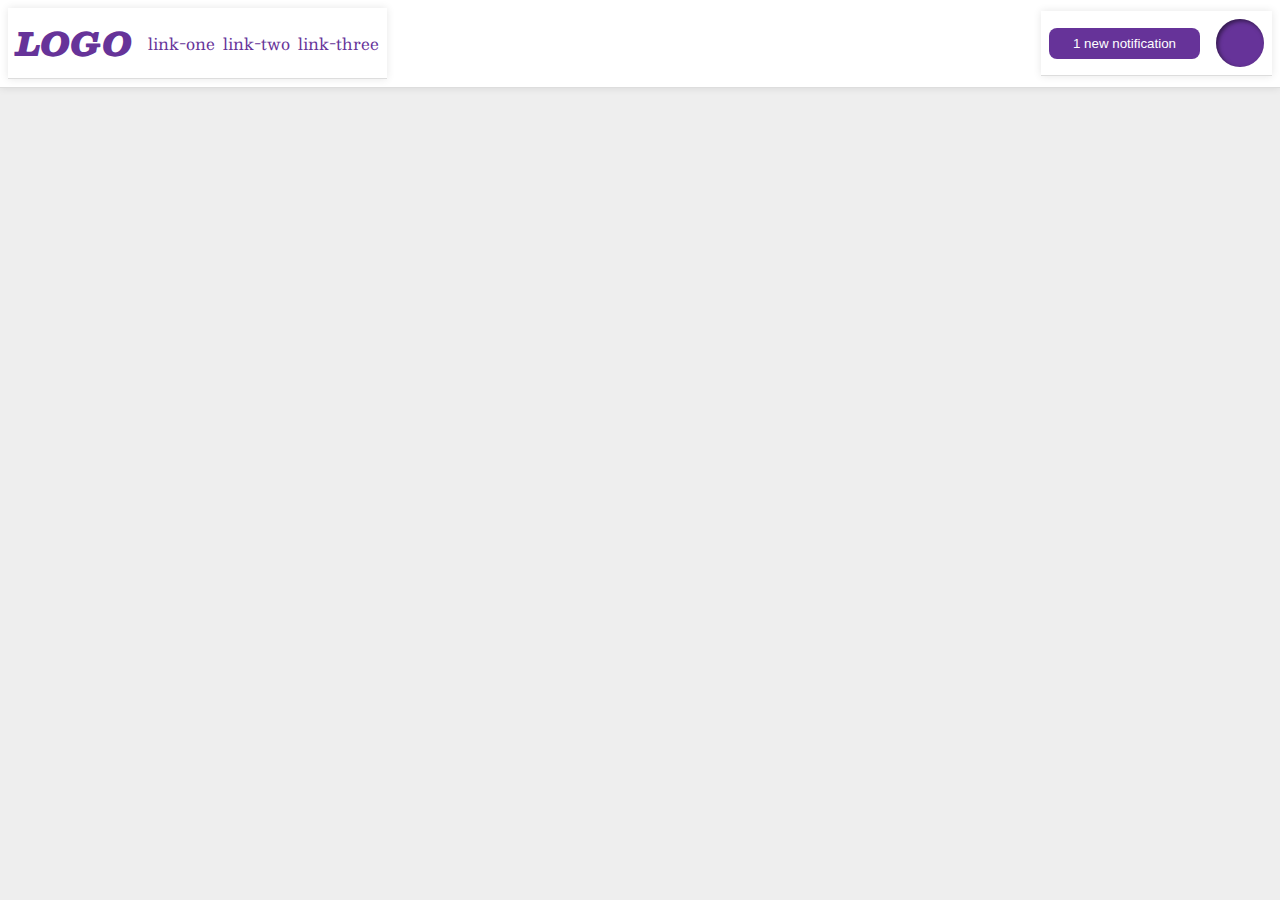
<file: foundations/flex/03-flex-header-2/index.html>
<!DOCTYPE html>
<html lang="en">
  <head>
    <meta charset="UTF-8">
    <meta http-equiv="X-UA-Compatible" content="IE=edge">
    <meta name="viewport" content="width=device-width, initial-scale=1.0">
    <title>Flex Header 2</title>
    <link rel="stylesheet" href="style.css">
  </head>
  <body>
    <div class="header">
      <div class="left header">
        <div class="logo">
          LOGO
        </div>
        <ul class="links">
          <li><a href="https://google.com">link-one</a></li>
          <li><a href="https://google.com">link-two</a></li>
          <li><a href="https://google.com">link-three</a></li>
        </ul>
      </div>
      <div class ="right header">
        <button class="notifications">
        1 new notification
        </button>
        <div class="profile-image"></div>
      </div>
    </div>
  </body>
</html>
</file>
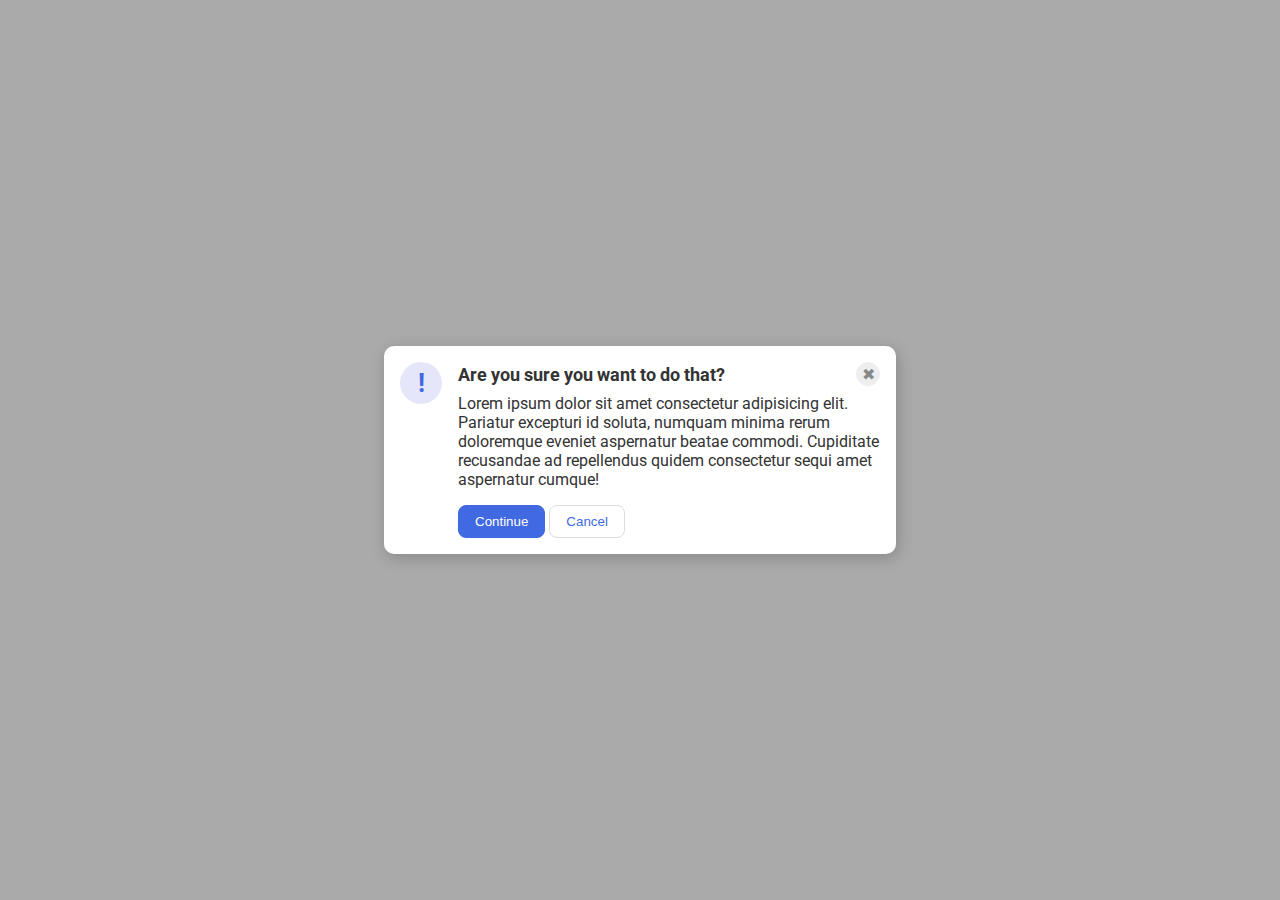
<file: foundations/flex/05-flex-modal/index.html>
<!DOCTYPE html>
<html lang="en">
  <head>
    <meta charset="UTF-8">
    <meta http-equiv="X-UA-Compatible" content="IE=edge">
    <meta name="viewport" content="width=device-width, initial-scale=1.0">
    <link rel="stylesheet" href="style.css">
    <title>Modal</title>
  </head>
  <body>
    <div class="modal">
      <div class="icon">!</div>
      <div class="alert">
        <div class="header">Are you sure you want to do that?<button class="close-button">✖</button></div>
        <div class="text">Lorem ipsum dolor sit amet consectetur adipisicing elit. Pariatur excepturi id soluta, numquam minima rerum doloremque eveniet aspernatur beatae commodi. Cupiditate recusandae ad repellendus quidem consectetur sequi amet aspernatur cumque!</div>
        <button class="continue">Continue</button>
        <button class="cancel">Cancel</button>
      </div>
    </div>
  </body>
</html>
</file>
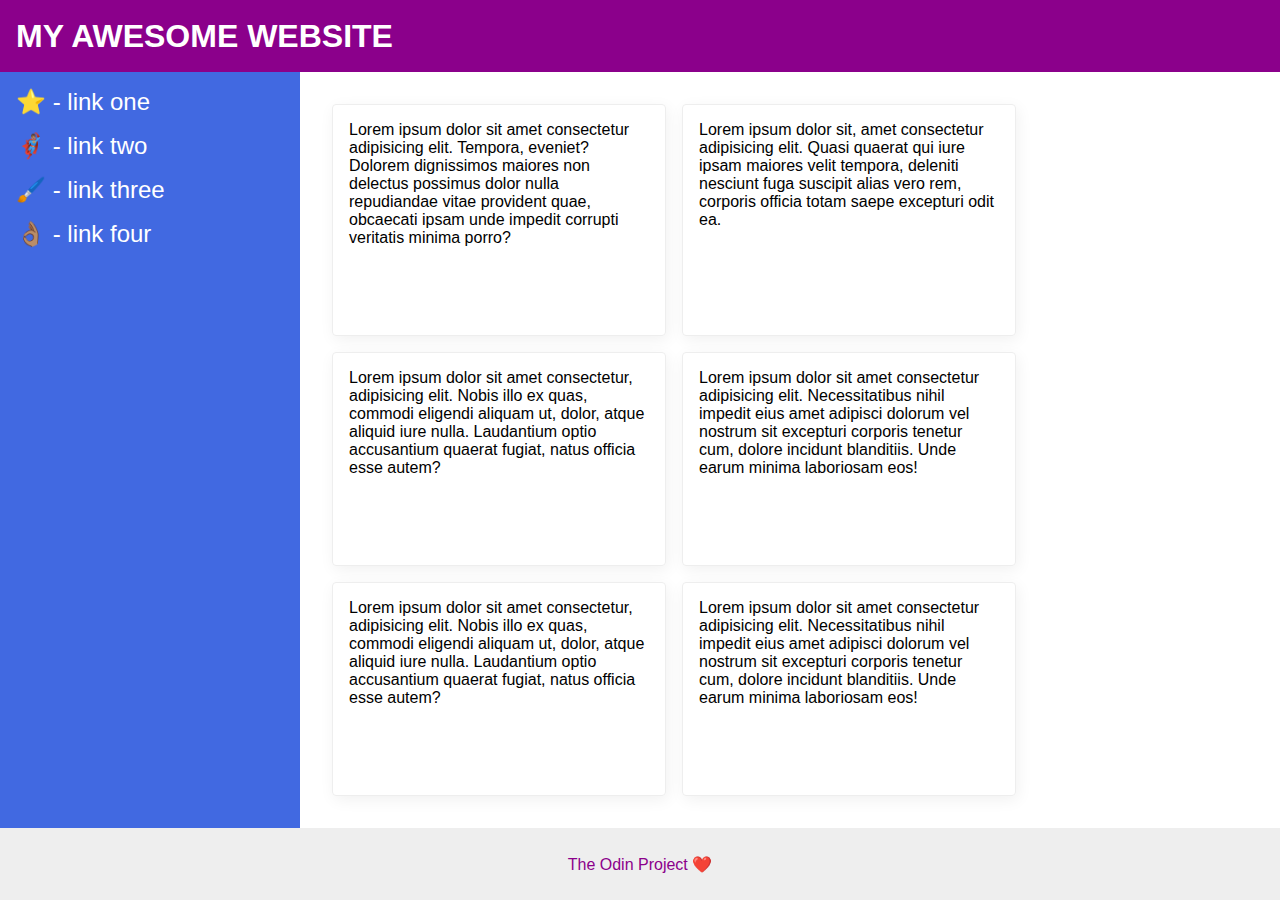
<file: foundations/flex/07-flex-layout-2/index.html>
<!DOCTYPE html>
<html lang="en">
  <head>
    <meta charset="UTF-8">
    <meta http-equiv="X-UA-Compatible" content="IE=edge">
    <meta name="viewport" content="width=device-width, initial-scale=1.0">
    <title>The Holy Grail</title>
    <link rel="stylesheet" href="style.css">
  </head>
  <body>
    <div class="header">
      MY AWESOME WEBSITE
    </div>
    
    <div class ="middle">
      <div class="sidebar">
        <ul>
          <li><a href="#">⭐ - link one</a></li>
          <li><a href="#">🦸🏽‍♂️ - link two</a></li>
          <li><a href="#">🖌️ - link three</a></li>
          <li><a href="#">👌🏽 - link four</a></li>
        </ul>
      </div>
      <div class="content">
        <div class="card">Lorem ipsum dolor sit amet consectetur adipisicing elit. Tempora, eveniet? Dolorem dignissimos maiores non delectus possimus dolor nulla repudiandae vitae provident quae, obcaecati ipsam unde impedit corrupti veritatis minima porro?</div>
        <div class="card">Lorem ipsum dolor sit, amet consectetur adipisicing elit. Quasi quaerat qui iure ipsam maiores velit tempora, deleniti nesciunt fuga suscipit alias vero rem, corporis officia totam saepe excepturi odit ea.</div>
        <div class="card">Lorem ipsum dolor sit amet consectetur, adipisicing elit. Nobis illo ex quas, commodi eligendi aliquam ut, dolor, atque aliquid iure nulla. Laudantium optio accusantium quaerat fugiat, natus officia esse autem?</div>
        <div class="card">Lorem ipsum dolor sit amet consectetur adipisicing elit. Necessitatibus nihil impedit eius amet adipisci dolorum vel nostrum sit excepturi corporis tenetur cum, dolore incidunt blanditiis. Unde earum minima laboriosam eos!</div>
        <div class="card">Lorem ipsum dolor sit amet consectetur, adipisicing elit. Nobis illo ex quas, commodi eligendi aliquam ut, dolor, atque aliquid iure nulla. Laudantium optio accusantium quaerat fugiat, natus officia esse autem?</div>
        <div class="card">Lorem ipsum dolor sit amet consectetur adipisicing elit. Necessitatibus nihil impedit eius amet adipisci dolorum vel nostrum sit excepturi corporis tenetur cum, dolore incidunt blanditiis. Unde earum minima laboriosam eos!</div>
      </div>
    </div>
    
    <div class="footer">
      The Odin Project ❤️
    </div>
  </body>
</html>
</file>
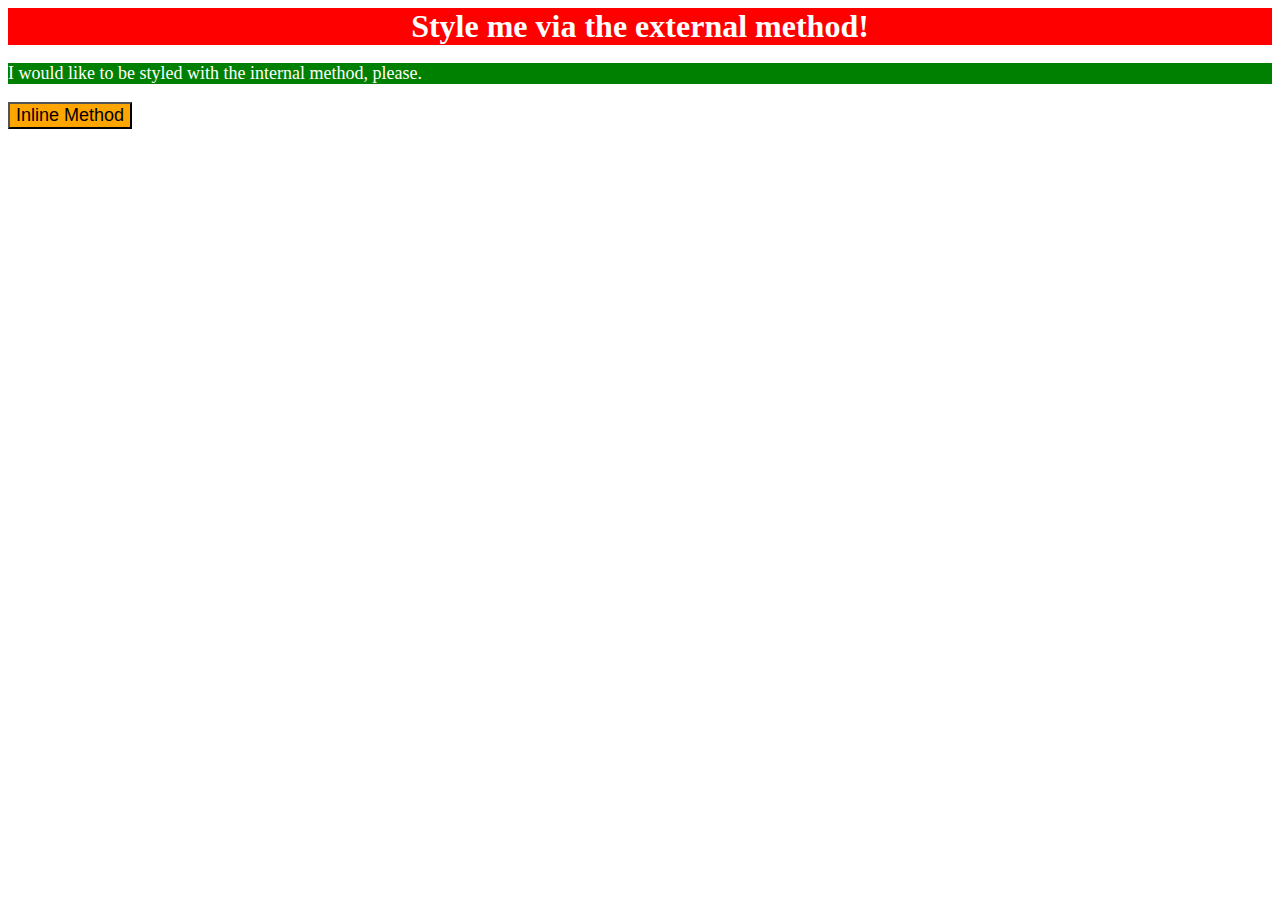
<file: foundations/intro-to-css/01-css-methods/index.html>
<!DOCTYPE html>
<html lang="en">
  <head>
    <meta charset="UTF-8">
    <meta http-equiv="X-UA-Compatible" content="IE=edge">
    <meta name="viewport" content="width=device-width, initial-scale=1.0">
    <link rel="stylesheet" href="styles.css">
    <style>
      p {
        background-color: green;
        color: white;
        font-size: 18px;
      }
    </style>
    <title>Methods for Adding CSS</title>
  </head>
  <body>
    <div>Style me via the external method!</div>
    <p>I would like to be styled with the internal method, please.</p>
    <button style="background-color: orange; font-size: 18px;">Inline Method</button>
  </body>
</html>
</file>
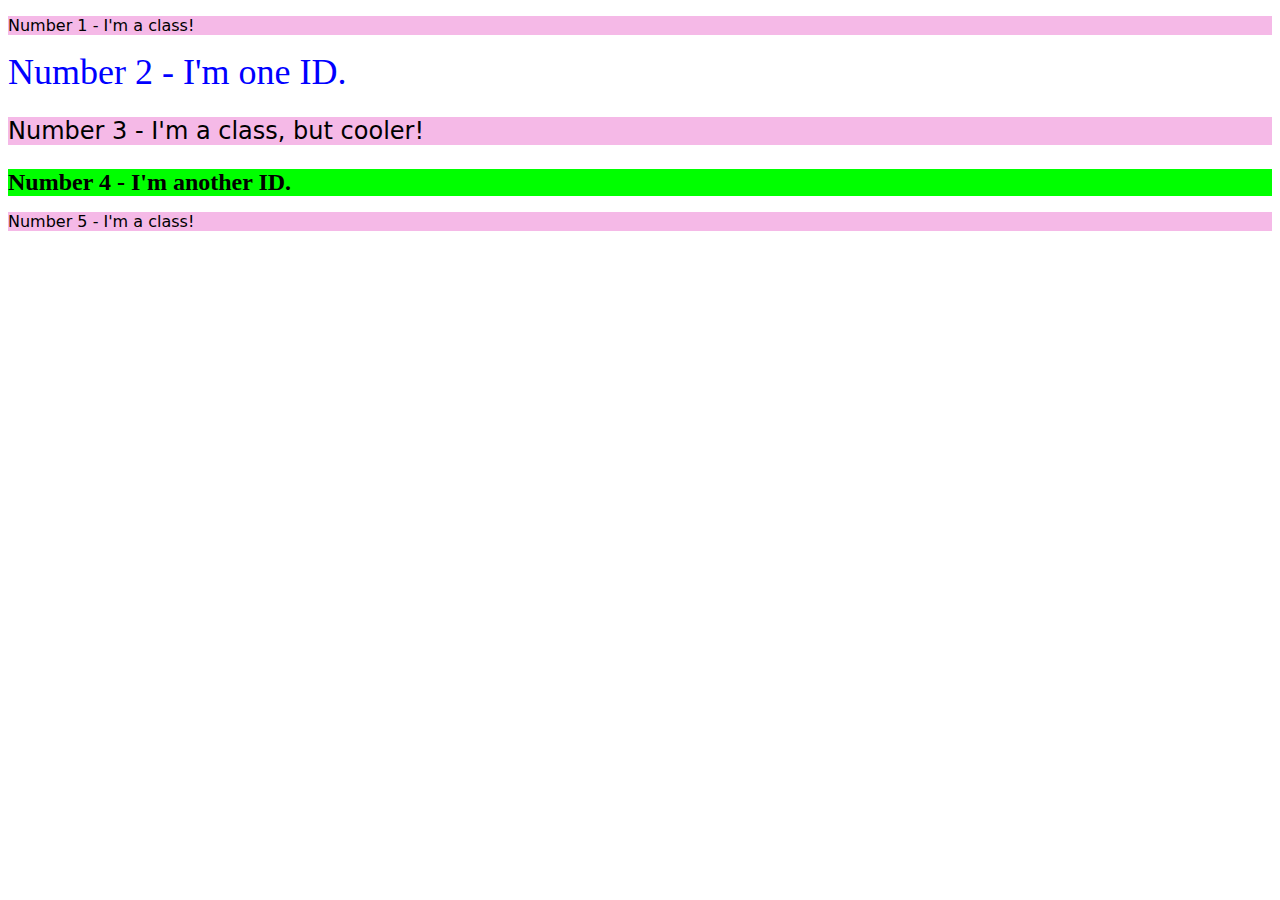
<file: foundations/intro-to-css/02-class-id-selectors/index.html>
<!DOCTYPE html>
<html lang="en">
  <head>
    <meta charset="UTF-8">
    <meta http-equiv="X-UA-Compatible" content="IE=edge">
    <meta name="viewport" content="width=device-width, initial-scale=1.0">
    <title>Class and ID Selectors</title>
    <link rel="stylesheet" href="style.css">
  </head>
  <body>
    <p class="alert">Number 1 - I'm a class!</p>
    <div id="bluey">Number 2 - I'm one ID.</div>
    <p class="alert special">Number 3 - I'm a class, but cooler!</p>
    <div id="grinch">Number 4 - I'm another ID.</div>
    <p class="alert">Number 5 - I'm a class!</p>
  </body>
</html>
</file>
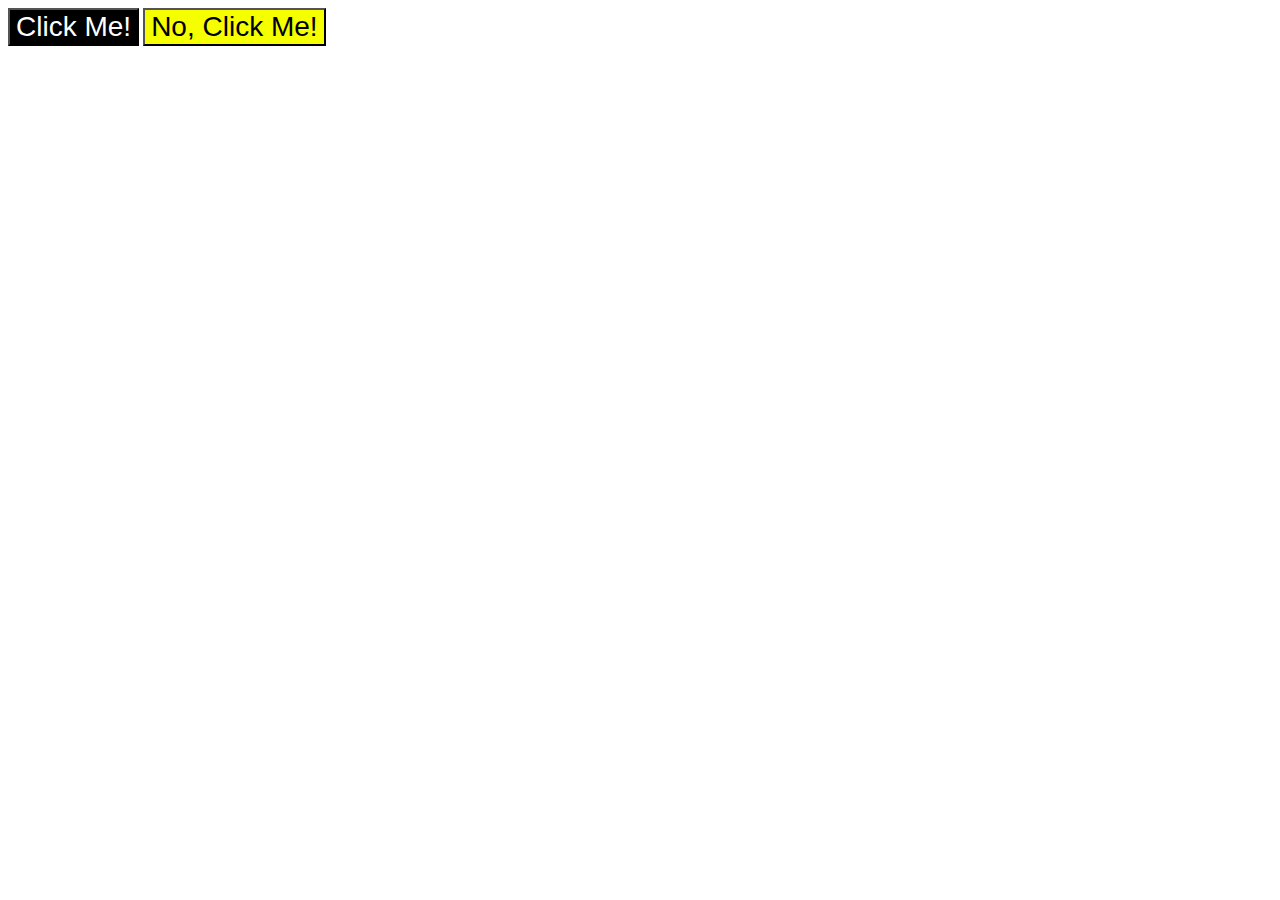
<file: foundations/intro-to-css/03-grouping-selectors/index.html>
<!DOCTYPE html>
<html lang="en">
  <head>
    <meta charset="UTF-8">
    <meta http-equiv="X-UA-Compatible" content="IE=edge">
    <meta name="viewport" content="width=device-width, initial-scale=1.0">
    <title>Grouping Selectors</title>
    <link rel="stylesheet" href="style.css">
  </head>
  <body>
    <button class="authoritative black">Click Me!</button>
    <button class="authoritative yellow">No, Click Me!</button>
  </body>
</html>
</file>
<file: foundations/flex/03-flex-header-2/style.css>
/* this is some magical font-importing.  
you'll learn about it later. */
@import url('https://fonts.googleapis.com/css2?family=Besley:ital,wght@0,400;1,900&display=swap');

body {
  margin: 0;
  background: #eee;
  font-family: Besley, serif;
}

.header {
  background: white;
  border-bottom: 1px solid #ddd;
  box-shadow: 0 0 8px rgba(0,0,0,.1);
  display: flex;
  align-items: center;
  justify-content: space-between;
  padding: 8px;
}

.right {
  justify-content: flex-end;
  gap: 16px;
}

.left {
  gap: 16px;
}

.profile-image {
  background: rebeccapurple;
  box-shadow: inset 2px 2px 4px rgba(0,0,0,.5);
  border-radius: 50%;
  width: 48px;
  height: 48px;
}

.logo {
  color: rebeccapurple;
  font-size: 32px;
  font-weight: 900;
  font-style: italic;
}

button {
  border: none;
  border-radius: 8px;
  background: rebeccapurple;
  color: white;
  padding: 8px 24px;
}

a {
  /* this removes the line under our links */
  text-decoration: none;
  color: rebeccapurple;
}

ul {
  list-style-type: none;
  display: flex;
  padding: 0;
  margin: 0;
  gap: 8px;
}
</file>
<file: foundations/flex/05-flex-modal/style.css>
@import url('https://fonts.googleapis.com/css2?family=Roboto:wght@400;700&display=swap');

html, body {
  height: 100%;
}

body {
  font-family: Roboto, sans-serif;
  margin: 0;
  background: #aaa;
  color: #333;
  /* I'll give you this one for free lol */
  display: flex;
  align-items: center;
  justify-content: center;
}

.modal {
  background: white;
  width: 480px;
  border-radius: 10px;
  box-shadow: 2px 4px 16px rgba(0,0,0,.2);
  display: flex;
  padding: 16px;
  gap: 16px;
}

.icon {
  color: royalblue;
  font-size: 26px;
  font-weight: 700;
  background: lavender;
  width: 42px;
  height: 42px;
  border-radius: 50%;
  display: flex;
  align-items: center;
  justify-content: center;
  flex-shrink: 0;
}

.header {
  display: flex;
  justify-content: space-between;
  align-items: center;
  font-weight: bold;
  font-size: 18px;
  margin-bottom: 8px;
}

.close-button {
  background: #eee;
  border-radius: 50%;
  color: #888;
  font-weight: 400;
  font-size: 16px;
  height: 24px;
  width: 24px;
  display: flex;
  align-items: center;
  justify-content: center;
  border: 1px solid #eee;
  padding: 0;
}

.text {
  margin-bottom: 16px;
}

button {
  cursor: pointer;
  padding: 8px 16px;
  border-radius: 8px;
}

button.continue {
  background: royalblue;
  border: 1px solid royalblue;
  color: white;
}

button.cancel {
  background: white;
  border: 1px solid #ddd;
  color: royalblue;
}
</file>
<file: foundations/flex/07-flex-layout-2/style.css>
body {
  font-family: -apple-system, BlinkMacSystemFont, 'Segoe UI', Roboto, Oxygen, Ubuntu, Cantarell, 'Open Sans', 'Helvetica Neue', sans-serif;
  margin: 0;
  min-height: 100vh;
  display: flex;
  flex-direction: column;
}

.header {
  height: 72px;
  background: darkmagenta;
  color: white;
  font-weight: bold;
  font-size: 32px;
  padding: 0 16px;
  display: flex;
  align-items: center;
}

.middle {
  flex: 1;
  display: flex;
}

.footer {
  height: 72px;
  background: #eee;
  color: darkmagenta;
  display: flex;
  justify-content: center;
  align-items: center;
}

.sidebar {
  width: 300px;
  background: royalblue;
  box-sizing: border-box;
  flex-shrink: 0;
}

.content {
  padding: 32px;
  display: flex;
  flex-wrap: wrap;
  gap: 16px;
}

ul {
  list-style: none;
  padding: 16px;
  margin: 0;
  display: flex;
  flex-direction: column;
  gap: 16px;
}

a {
  text-decoration: none;
  font-size: 24px;
  color: white;
}

.card {
  border: 1px solid #eee;
  box-shadow: 2px 4px 16px rgba(0,0,0,.06);
  border-radius: 4px;
  padding: 16px;
  width: 300px;
}
</file>
<file: foundations/intro-to-css/01-css-methods/styles.css>
div {
    background-color: red;
    color: white;
    font-size: 32px;
    text-align: center;
    font-weight: bold;
}
</file>
<file: foundations/intro-to-css/02-class-id-selectors/style.css>
.alert {
    background-color: rgb(245, 185, 231);
    font-family: "Verdana", "DejaVu Sans", sans-serif; 
}

.special {
    font-size: 24px;
}

#bluey {
    color: rgb(0, 0, 255);
    font-size: 36px;
}

#grinch {
    background-color: rgb(0, 255, 0);
    font-size: 24px;
    font-weight: bold;
}
</file>
<file: foundations/intro-to-css/03-grouping-selectors/style.css>
.authoritative {
    font-size: 28px;
    font-family: 'Helvetica', 'Times New Roman', sans-serif;
}

.black {
    background-color: rgb(0, 0, 0);
    color: white;
}

.yellow {
    background-color: rgb(246, 255, 0);
}
</file>
